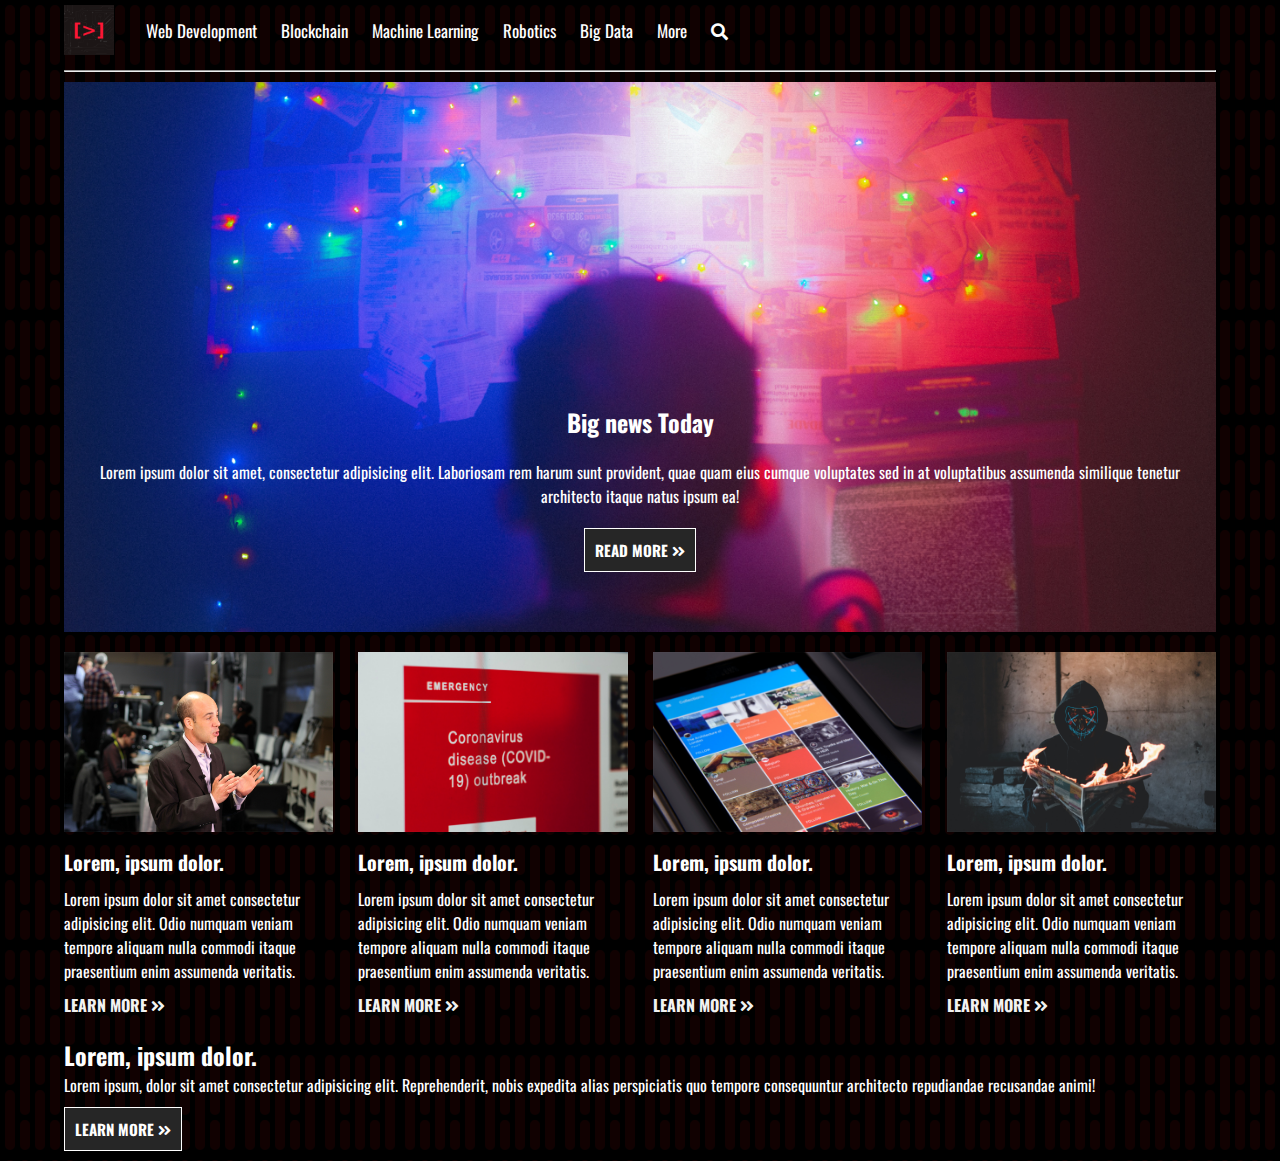
<file: index.html>
<!DOCTYPE html>
<html lang="en">
<head>
	<meta charset="UTF-8">
	<meta name="viewport" content="width=device-width, initial-scale=1.0">
	<title>Tech News</title>
	<!-- Font Awesome --> 
	<link rel="stylesheet" href="https://cdnjs.cloudflare.com/ajax/libs/font-awesome/5.13.0/css/all.min.css">
	<!-- Font OSWALD-->
	<link href="https://fonts.googleapis.com/css2?family=Oswald:wght@200;300;400&display=swap" rel="stylesheet">
	<!-- custom css-->
	<link rel="stylesheet" href="styles.css">
</head>
<body>

	<div class="container">
		<nav class="nav-main">
			<img src="img/brand.png" alt="logo" class="nav-brand">

			<ul class="nav-menu">
				<li>
					<a href="#">Web Development</a>
				</li>
			
				<li>
					<a href="#">Blockchain</a>
				</li>
			
				<li>
					<a href="#">Machine Learning</a>
				</li>
			
				<li>
					<a href="#">Robotics</a>
				</li>
			
				<li>
					<a href="#">Big Data</a>
				</li>
			
				<li>
					<a href="#">More</a>
				</li>
			
				<li>
					<a href="#">
						<i class="fas fa-search"></i>
					</a>
				</li>
				
			</ul>


		</nav>
		<hr>

		<!--SHOWCASE-->
		<header class="showcase">
			<h2>Big news Today</h2>
			<p>Lorem ipsum dolor sit amet, consectetur adipisicing elit. Laboriosam rem harum sunt provident, quae quam eius cumque voluptates sed in at voluptatibus assumenda similique tenetur architecto itaque natus ipsum ea!</p>
			<a href="test.html" class="btn"> Read More <i class="fas fa-angle-double-right"></i></a>

		</header>

		<!-- NEWS CARDS-->
		<div class="news-cards">
			<div>
				<img src="./img/news1.jpg" alt="news 1">
				<h3>Lorem, ipsum dolor.</h3>
				<p>Lorem ipsum dolor sit amet consectetur adipisicing elit. Odio numquam veniam tempore aliquam nulla commodi itaque praesentium enim assumenda veritatis.</p>
				<a href="#">Learn More <i class="fas fa-angle-double-right"></i> </a>
			</div>
			<div>
				<img src="./img/news2.jpg" alt="news 2">
				<h3>Lorem, ipsum dolor.</h3>
				<p>Lorem ipsum dolor sit amet consectetur adipisicing elit. Odio numquam veniam tempore aliquam nulla commodi itaque praesentium enim assumenda veritatis.</p>
				<a href="#">Learn More <i class="fas fa-angle-double-right"></i> </a>
			</div>
			<div>
				<img src="./img/news3.jpg" alt="news 3">
				<h3>Lorem, ipsum dolor.</h3>
				<p>Lorem ipsum dolor sit amet consectetur adipisicing elit. Odio numquam veniam tempore aliquam nulla commodi itaque praesentium enim assumenda veritatis.</p>
				<a href="#">Learn More <i class="fas fa-angle-double-right"></i> </a>
			</div>
			<div>
				<img src="./img/news4.jpg" alt="news 4">
				<h3>Lorem, ipsum dolor.</h3>
				<p>Lorem ipsum dolor sit amet consectetur adipisicing elit. Odio numquam veniam tempore aliquam nulla commodi itaque praesentium enim assumenda veritatis.</p>
				<a href="#">Learn More <i class="fas fa-angle-double-right"></i> </a>
			</div>
		</div>

		<!-- BANNERS-->
		<section class="cards-banner-one">
			<div class="content">
				<h2>Lorem, ipsum dolor.</h2>
				<p>Lorem ipsum, dolor sit amet consectetur adipisicing elit. Reprehenderit, nobis expedita alias perspiciatis quo tempore consequuntur architecto repudiandae recusandae animi!</p>
				<a href="#" class="btn"> learn more <i class="fas fa-angle-double-right"></i></a>
			</div>
		</section>





	</div>

</body>
</html>
</file>
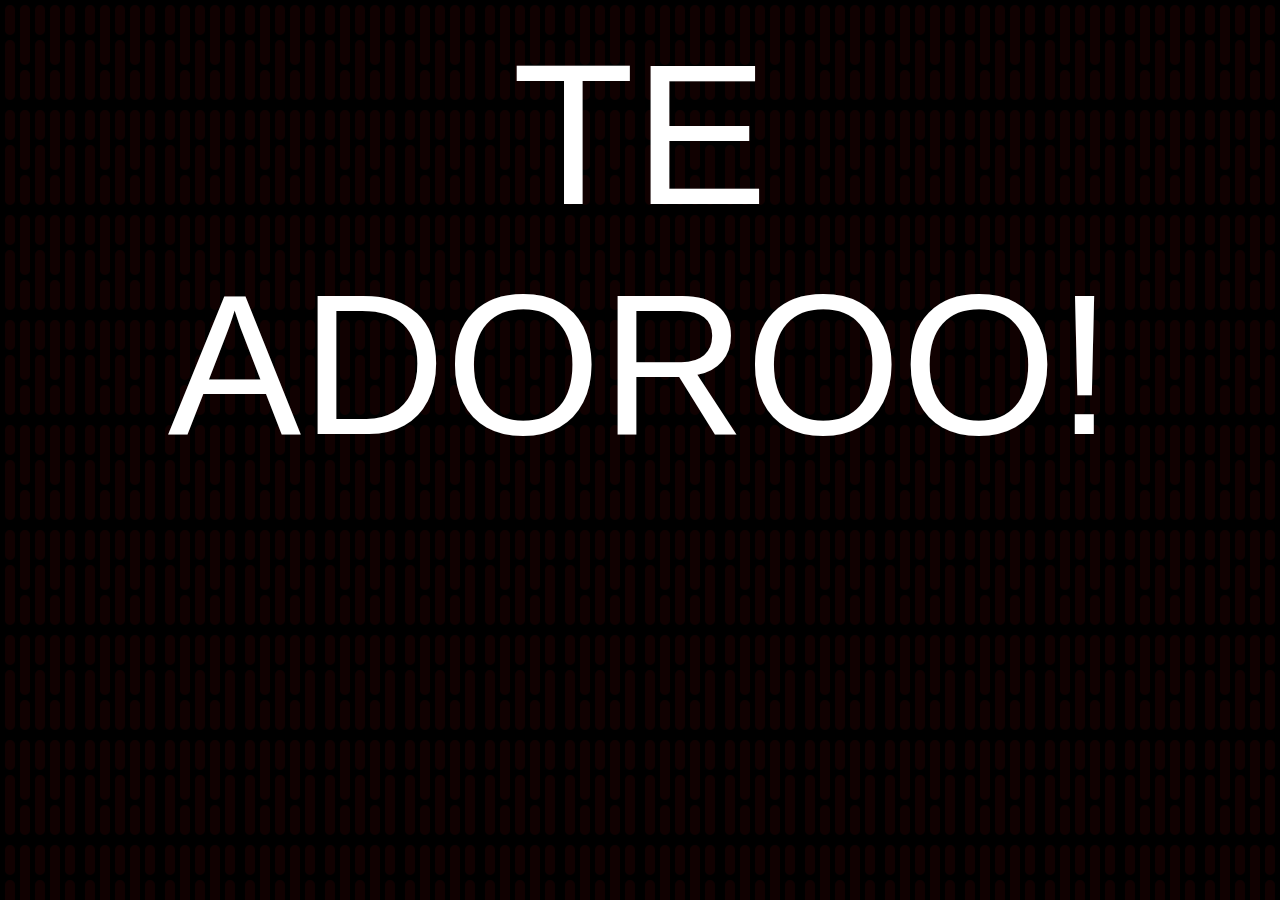
<file: test.html>
<!DOCTYPE html>
<html lang="en">
<head>
    <meta charset="UTF-8">
    <meta name="viewport" content="width=device-width, initial-scale=1.0">
    <title>Graciela</title>
    <link rel="stylesheet" href="styles.css">
</head>
<body>

    <div>
        <div class="test">TE ADOROO!
        </div>
    </div>

</body>
</html>
</file>
<file: styles.css>
* {
    box-sizing: border-box;
    margin: 0px;
    padding: 0px;

}

body {
    background-color: black;
    color: white;
    background-color: #000000;
    background-image: url("data:image/svg+xml,%3Csvg xmlns='http://www.w3.org/2000/svg' width='80' height='105' viewBox='0 0 80 105'%3E%3Cg fill-rule='evenodd'%3E%3Cg id='death-star' fill='%23540606' fill-opacity='0.2'%3E%3Cpath d='M20 10a5 5 0 0 1 10 0v50a5 5 0 0 1-10 0V10zm15 35a5 5 0 0 1 10 0v50a5 5 0 0 1-10 0V45zM20 75a5 5 0 0 1 10 0v20a5 5 0 0 1-10 0V75zm30-65a5 5 0 0 1 10 0v50a5 5 0 0 1-10 0V10zm0 65a5 5 0 0 1 10 0v20a5 5 0 0 1-10 0V75zM35 10a5 5 0 0 1 10 0v20a5 5 0 0 1-10 0V10zM5 45a5 5 0 0 1 10 0v50a5 5 0 0 1-10 0V45zm0-35a5 5 0 0 1 10 0v20a5 5 0 0 1-10 0V10zm60 35a5 5 0 0 1 10 0v50a5 5 0 0 1-10 0V45zm0-35a5 5 0 0 1 10 0v20a5 5 0 0 1-10 0V10z' /%3E%3C/g%3E%3C/g%3E%3C/svg%3E");
    font-size: 16px;
    font-family: 'Oswald', sans-serif;
}

a {
    color: #ffffff;
    text-decoration: none;
}

ul {
    list-style: none;
}

.container {
    width: 90%;
    margin: auto;
}

/* Navigation*/
.nav-main {
    font-size: 17px;
    display: flex;
    justify-content: space-between;
    align-items: center;
    height: 60px;
    padding: 20px 0;
}

.nav-brand {
    width: 50px;
}

/*Nav Left*/

.nav-main ul {
    display: flex;
}

.nav-main ul li {
    padding: 10px;
}

.nav-main ul li a {
    padding: 2px;
}

.nav-main ul li a:hover{
    border-bottom: 2px solid #ffffff;
}

.nav-main ul.nav-menu {
    flex: 1;
    margin-left: 20px;
}

/*SHOWCASE*/
hr {
    margin: 10px 0;
}
.showcase {
    width: 100%;
    height: 550px;
    background: url('./img/showcase2.jpg') no-repeat center/cover;
    padding-bottom: 50px;
    display: flex;
    flex-direction: column;
    align-items: center;
    justify-content: flex-end;
    margin-bottom: 20px;
}

.btn {
    cursor: pointer;
    display: inline-block;
    border: 0;
    font-weight: bold;
    padding: 10px 10px;
    background: #262626;
    color: #ffffff;
    font-size: 15px;
    border: 1px solid #ffffff;
    margin: 10px 0;
    text-transform: uppercase;
} 

.btn:hover {
    opacity: .7;
}

.showcase h2,
.showcase p {
    margin: 10px 20px;
    text-align: center;
}

/*NEWS CARDS*/
.news-cards {
    display: grid;
    grid-template-columns: 1fr 1fr 1fr 1fr;
    gap: 25px;
    margin: 10px 0;
}

.news-cards img {
    width: 100%;
    height: 180px;

}

.news-cards h3 {
    font-size: 20px;
    margin: 10px 0;
}
.news-cards a {
    padding: 10px 0;
    color: #f2f2f2;
    text-transform: uppercase;
    display: inline-block;
    font-weight: bold;
}

.news-cards a:hover {
    text-decoration: underline;
}

.test {
    font-size: 200px;
    text-align: center;
    width: 100%;
    padding: 20px 20px;
}
</file>
